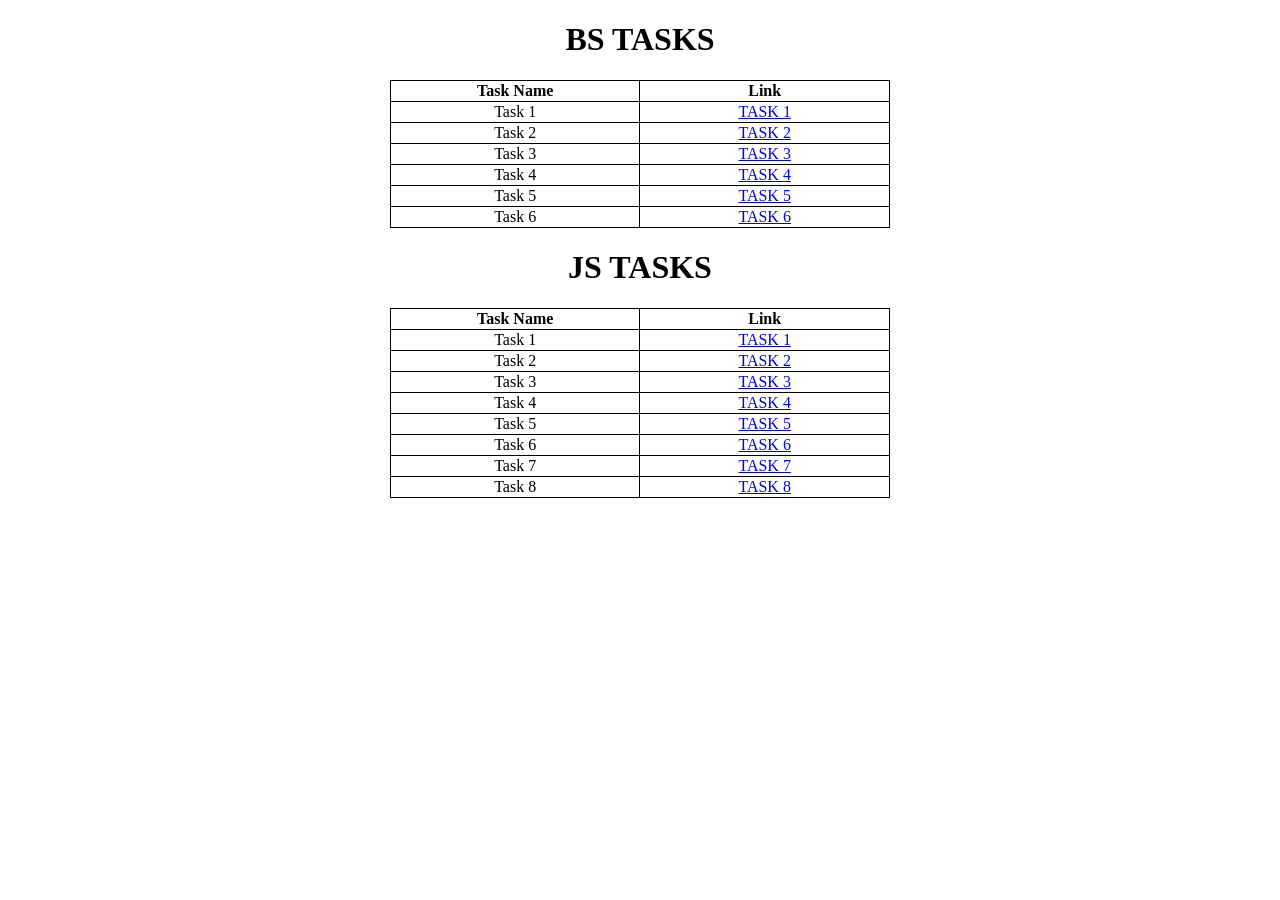
<file: index.html>
<!DOCTYPE html>
<html lang="en">
<head>
    <meta charset="UTF-8">
    <meta name="viewport" content="width=device-width, initial-scale=1.0">
    <title>Index</title>
    <style>
        h1 {
            text-align: center;
        }
        table, tr, td, th {
            border: 1px solid black;
            border-collapse: collapse;
            width: 500px;
            text-align: center;
        }
        table {
            margin-left: auto;
            margin-right: auto;
        }
    </style>
</head>
<body>
    <h1>BS TASKS</h1>
    <table>
        <tr>
            <th>Task Name</th>
            <th>Link</th>
        </tr>
        <tr>
            <td>Task 1</td>
            <td><a href="bs1.html" target="_blank">TASK 1</a></td>
        </tr>
        <tr>
            <td>Task 2</td>
            <td><a href="bs2.html" target="_blank">TASK 2</a></td>
        </tr>
        <tr>
            <td>Task 3</td>
            <td><a href="bs3.html" target="_blank">TASK 3</a></td>
        </tr>
        <tr>
            <td>Task 4</td>
            <td><a href="bs4.html" target="_blank">TASK 4</a></td>
        </tr>
        <tr>
            <td>Task 5</td>
            <td><a href="bs5.html" target="_blank">TASK 5</a></td>
        </tr>
        <tr>
            <td>Task 6</td>
            <td><a href="bs6.html" target="_blank">TASK 6</a></td>
        </tr>
    </table>
    <h1>JS TASKS</h1>
    <table>
        <tr>
            <th>Task Name</th>
            <th>Link</th>
        </tr>
        <tr>
            <td>Task 1</td>
            <td><a href="q1.html" target="_blank">TASK 1</a></td>
        </tr>
        <tr>
            <td>Task 2</td>
            <td><a href="q2.html" target="_blank">TASK 2</a></td>
        </tr>
        <tr>
            <td>Task 3</td>
            <td><a href="q3.html" target="_blank">TASK 3</a></td>
        </tr>
        <tr>
            <td>Task 4</td>
            <td><a href="q4.html" target="_blank">TASK 4</a></td>
        </tr>
        <tr>
            <td>Task 5</td>
            <td><a href="q5.html" target="_blank">TASK 5</a></td>
        </tr>
        <tr>
            <td>Task 6</td>
            <td><a href="q6.html" target="_blank">TASK 6</a></td>
        </tr>
        <tr>
            <td>Task 7</td>
            <td><a href="q7.html" target="_blank">TASK 7</a></td>
        </tr>
        <tr>
            <td>Task 8</td>
            <td><a href="q8.html" target="_blank">TASK 8</a></td>
        </tr>
    </table>
</body>
</html>
</file>
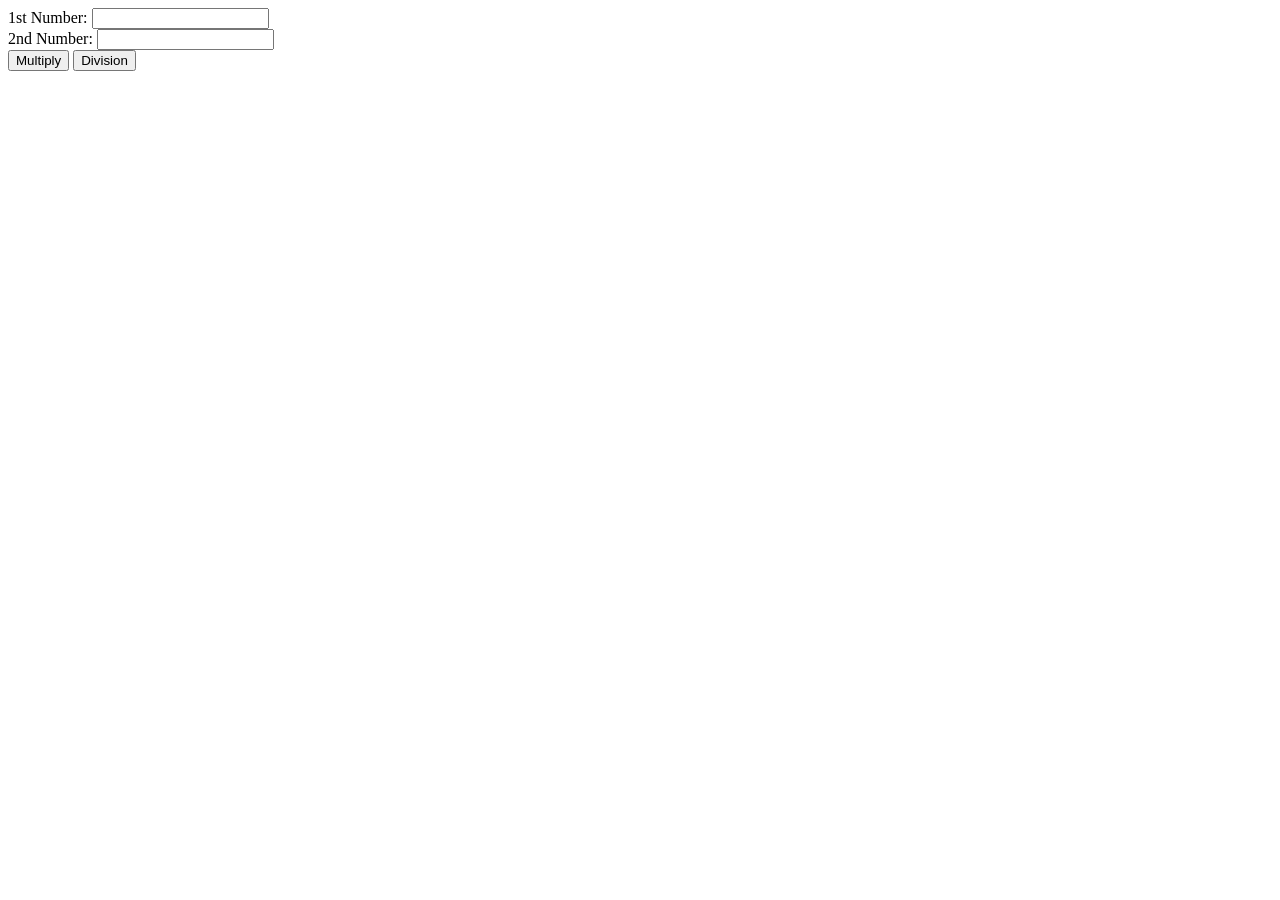
<file: q3.html>
<!DOCTYPE html>
<html lang="en">
<head>
    <meta charset="UTF-8">
    <meta name="viewport" content="width=device-width, initial-scale=1.0">
    <title>JS TASK - Q3</title>
</head>
<body>
    <form id="calculator_operation">
        <label for="num1">1st Number:</label>
        <input type="number" id="num1" required>
        <br>
        <label for="num2">2nd Number:</label>
        <input type="number" id="num2" required>
        <br>
        <button type="button" id="multiply">Multiply</button>
        <button type="button" id="division">Division</button>
    </form>
    <p id="result"></p>
    <script src="q3_jay.js"></script>
</body>
</html>
</file>
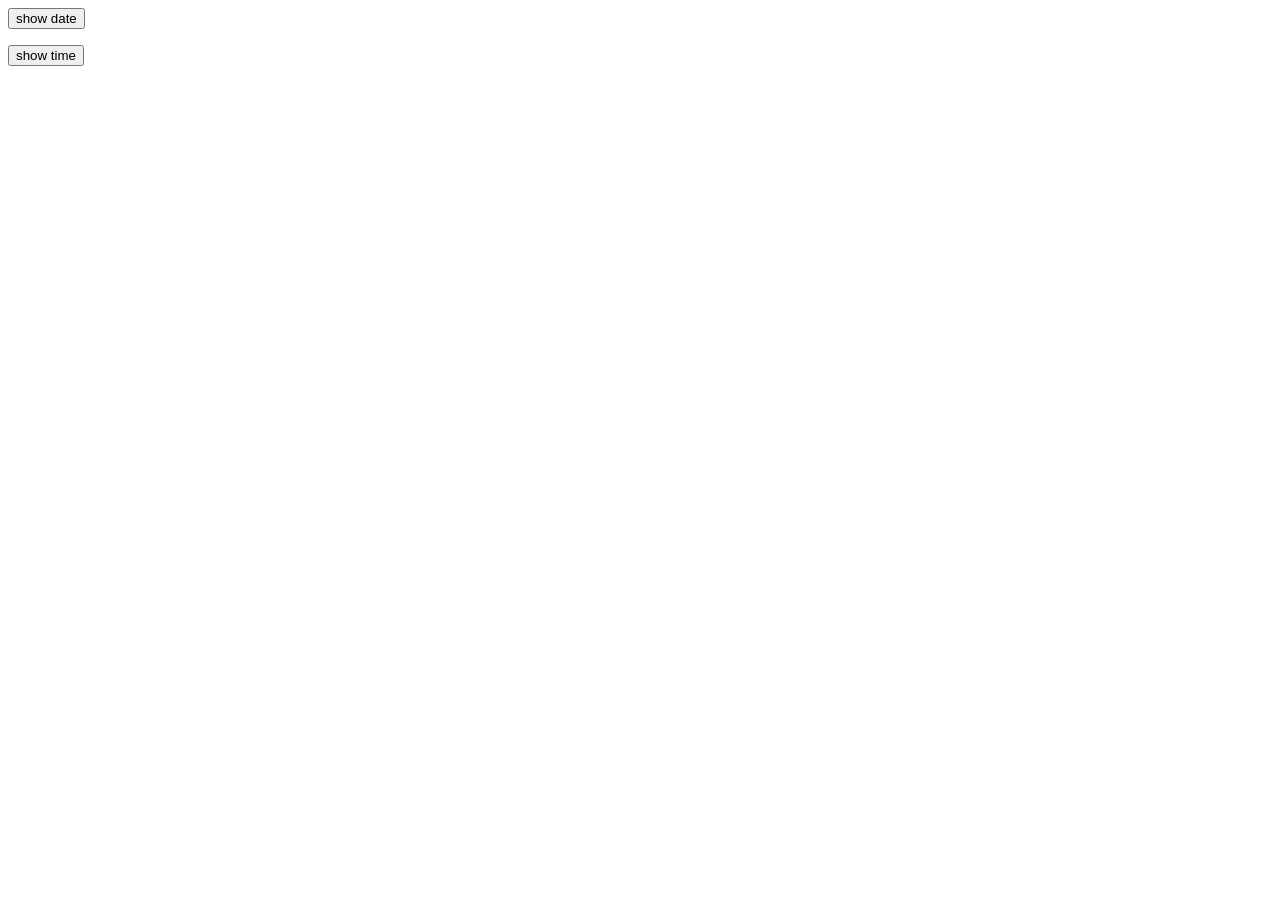
<file: q4.html>
<!DOCTYPE html>
<html lang="en">
<head>
    <meta charset="UTF-8">
    <meta name="viewport" content="width=device-width, initial-scale=1.0">
    <title>JS TASK- Q4</title>
</head>
<body>
    <button id="s_date">show date</button>
    <p id="date_display"></p>
    <button id="s_time">show time</button>
    <p id="time_display"></p>
    <script>
        document.getElementById("s_date").addEventListener("click",function(){
            const currentDate=new Date();
            const p_date=document.getElementById("date_display");
            p_date.textContent=currentDate.toDateString();
        });
        document.getElementById("s_time").addEventListener("click", function () {
            const currentTime = new Date();
            const p_time = document.getElementById("time_display");
            const options = { timeZoneName: 'short' };
            const localTime = currentTime.toLocaleTimeString('en-US', options);
            p_time.textContent =localTime;
        });
    </script>

</body>
</html>
</file>
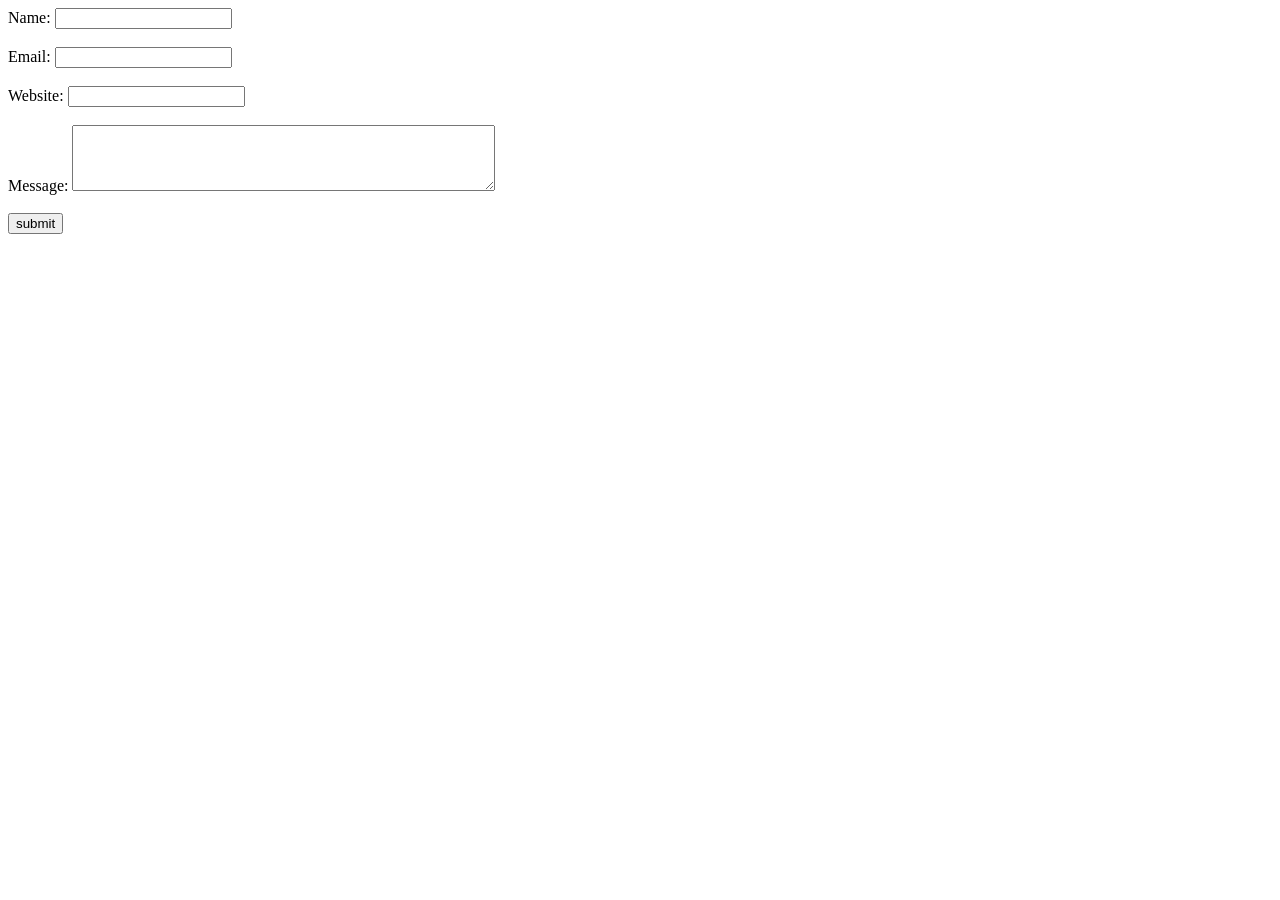
<file: q5.html>
<!DOCTYPE html>
<html lang="en">
<head>
    <meta charset="UTF-8">
    <meta name="viewport" content="width=device-width, initial-scale=1.0">
    <title>JS TASK- Q5</title>
</head>
<body>
    <form id="my_form">
        <label for="name">Name:</label>
        <input type="text" id="name" name="name">
        <div id="name_error" class="error"></div>
        <br>
        <label for="mail">Email:</label>
        <input type="email" id="email" name="email">
        <div id="mail_error" class="error"></div>
        <br>
        <label for="website">Website:</label>
        <input type="url" id="website" name="website">
        <div id="website_error" class="error"></div>
        <br>
        <label for="message">Message:</label>
        <textarea id="message" rows="4" cols="50" name="message"></textarea>
        <div id="text_error" class="error"></div>
        <br>
        <input type="submit" value="submit">
    </form>
    <script>
        document.getElementById("my_form").addEventListener('submit',function(event){
            const name=document.getElementById("name").value;
            const email=document.getElementById("email").value;
            const url=document.getElementById("website").value;
            const message=document.getElementById("message").value;
            let errors=false;

            if(name.length==0){
                document.getElementById("name_error").textContent="This field is required";
                errors=true;
            }
            else{
                document.getElementById("name_error").textContent="";
            }
            const email_regex = /^[^\s@]+@[^\s@]+\.[^\s@]+$/;
            if(!email_regex.test(email)){
                document.getElementById("mail_error").textContent="A valid email address is required";
                errors=true;
            }
            else{
                document.getElementById("mail_error").textContent="";
            }
            const website_regex = /^(https?|ftp):\/\/[^\s/$.?#].[^\s]*$/i;
            if(!website_regex.test(url)){
                document.getElementById("website_error").textContent="A valid url is required";
                errors=true;
            }
            else{
                document.getElementById("website_error").textContent="";
            }
            if(message.length==0){
                document.getElementById("text_error").textContent="This field is required";
                errors=true;
            }
            else{
                document.getElementById("text_error").textContent="";
            }
            if(errors){
                event.preventDefault();
            }
        });
    </script>
    <style>
        .error{
            color:red;
        }
    </style>
</body>
</html>
</file>
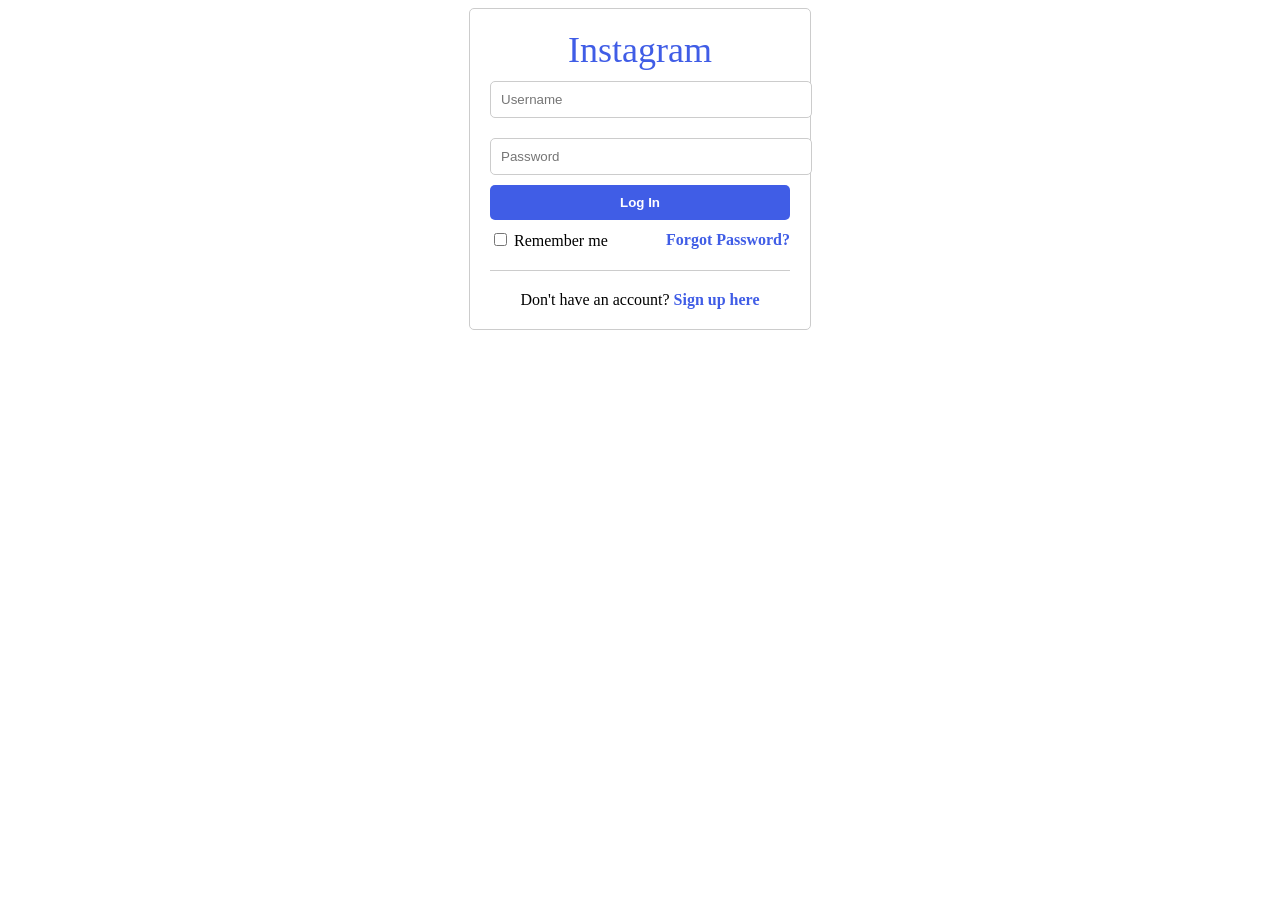
<file: q6.html>
<!DOCTYPE html>
<html lang="en">
<head>
    <meta charset="UTF-8">
    <meta name="viewport" content="width=device-width, initial-scale=1.0">
    <title>Instagram Login</title>
    <style>
        /* Container for the dialog box */
        .dialog-container {
            width: 300px;
            background-color: white;
            border: 1px solid #ccc;
            padding: 20px;
            border-radius: 5px;
            margin: 0 auto;
        }

        /* Instagram logo */
        .instagram-logo {
            text-align: center;
            font-size: 36px;
            color: #405de6;
        }

        /* Username and password input fields */
        input[type="text"],
        input[type="password"] {
            width: 100%;
            padding: 10px;
            margin: 10px 0;
            border: 1px solid #ccc;
            border-radius: 5px;
        }

        /* Log In button */
        .log-in-button {
            background-color: #405de6;
            color: white;
            border: none;
            padding: 10px;
            width: 100%;
            border-radius: 5px;
            font-weight: bold;
            cursor: pointer;
        }

        /* Remember me checkbox and Forgot Password link */
        .remember-forgot {
            display: flex;
            justify-content: space-between;
            align-items: center;
            margin-top: 10px;
        }

        /* Horizontal divider */
        .divider {
            border-top: 1px solid #ccc;
            margin: 20px 0;
        }

        /* Sign up link */
        .sign-up {
            text-align: center;
            margin-top: 10px;
        }

        /* Link styling */
        a {
            color: #405de6;
            text-decoration: none;
            font-weight: bold;
        }
    </style>
</head>
<body>
    <div class="dialog-container">
        <div class="instagram-logo">Instagram</div>
        <input type="text" placeholder="Username">
        <input type="password" placeholder="Password">
        <button class="log-in-button">Log In</button>
        <div class="remember-forgot">
            <label><input type="checkbox"> Remember me</label>
            <a href="#">Forgot Password?</a>
        </div>
        <div class="divider"></div>
        <div class="sign-up">
            Don't have an account? <a href="#">Sign up here</a>
        </div>
    </div>
</body>
</html>
</file>
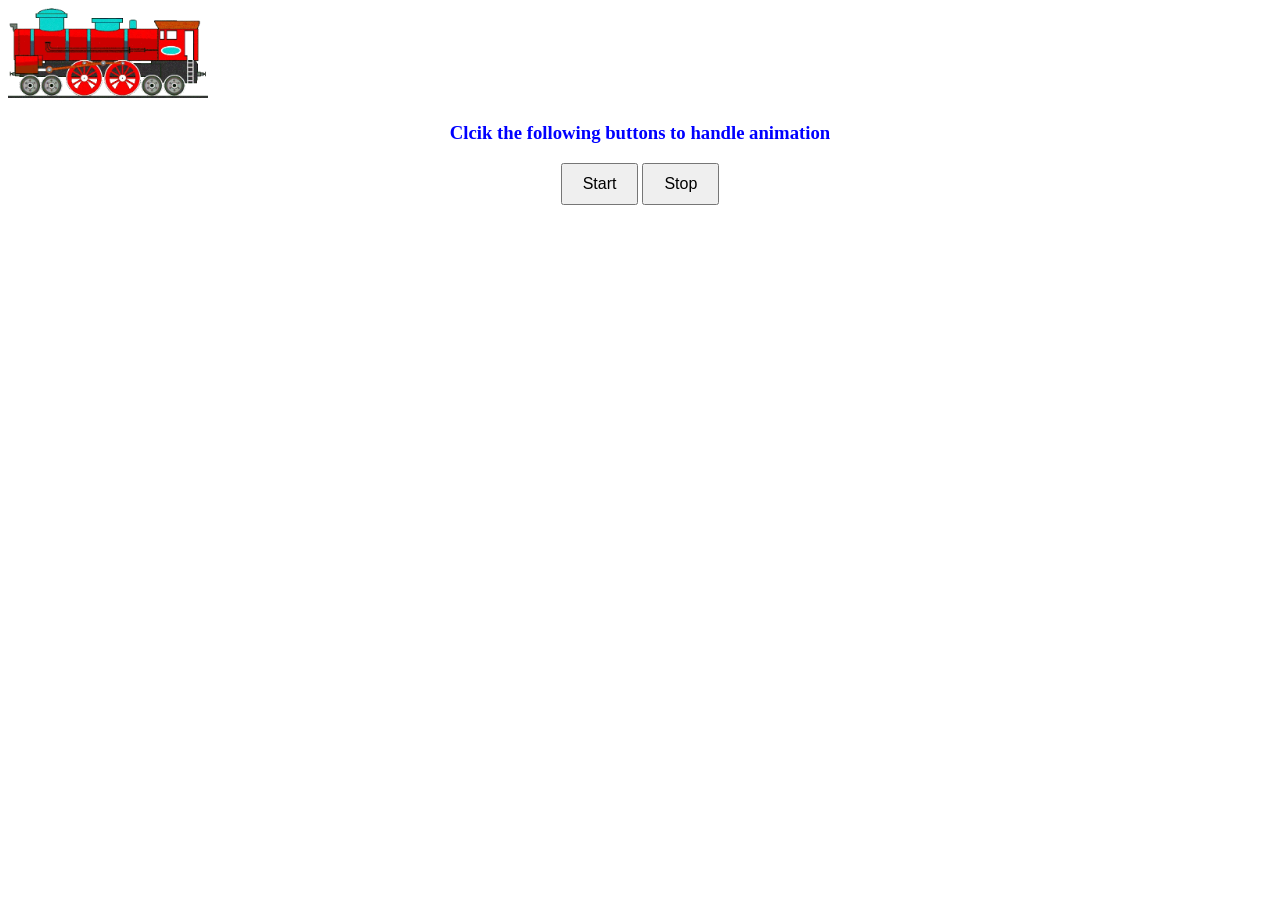
<file: q7.html>
<!DOCTYPE html>
<html lang="en">
<head>
    <meta charset="UTF-8">
    <meta name="viewport" content="width=device-width, initial-scale=1.0">
    <title>JS TASK- Q7</title>
    <style>
        @keyframes trainMove {
            0% {
                transform: translateX(-100%);
            }
            100% {
                transform: translateX(100%);
            }
        }
        .train {
            width: 200px; 
            position: relative;
            animation: trainMove 5s linear infinite; 
        }
        .button_container {
            text-align: center;
            margin-top: 20px;
        }
        button {
            padding: 10px 20px;
            font-size: 16px;
        }
        .para{
            color: blue;
        }
    </style>
</head>
<body>
    <img src="train.webp" alt="Train" class="train">
    <div class="button_container">
        <h3 class="para"><strong>Clcik the following buttons to handle animation</strong></h3>
        <button id="start_button">Start</button>
        <button id="stop_button">Stop</button>
    </div>

    <script>
        const train = document.querySelector(".train");
        const startButton = document.getElementById("start_button");
        const stopButton = document.getElementById("stop_button");
        let animationInterval;
        function start_train() {
            train.style.animationPlayState = "running";
        }
        function stop_train() {
            train.style.animationPlayState = "paused";
        }
        startButton.addEventListener("click", start_train);
        stopButton.addEventListener("click", stop_train);
    </script>
</body>
</html>
</file>
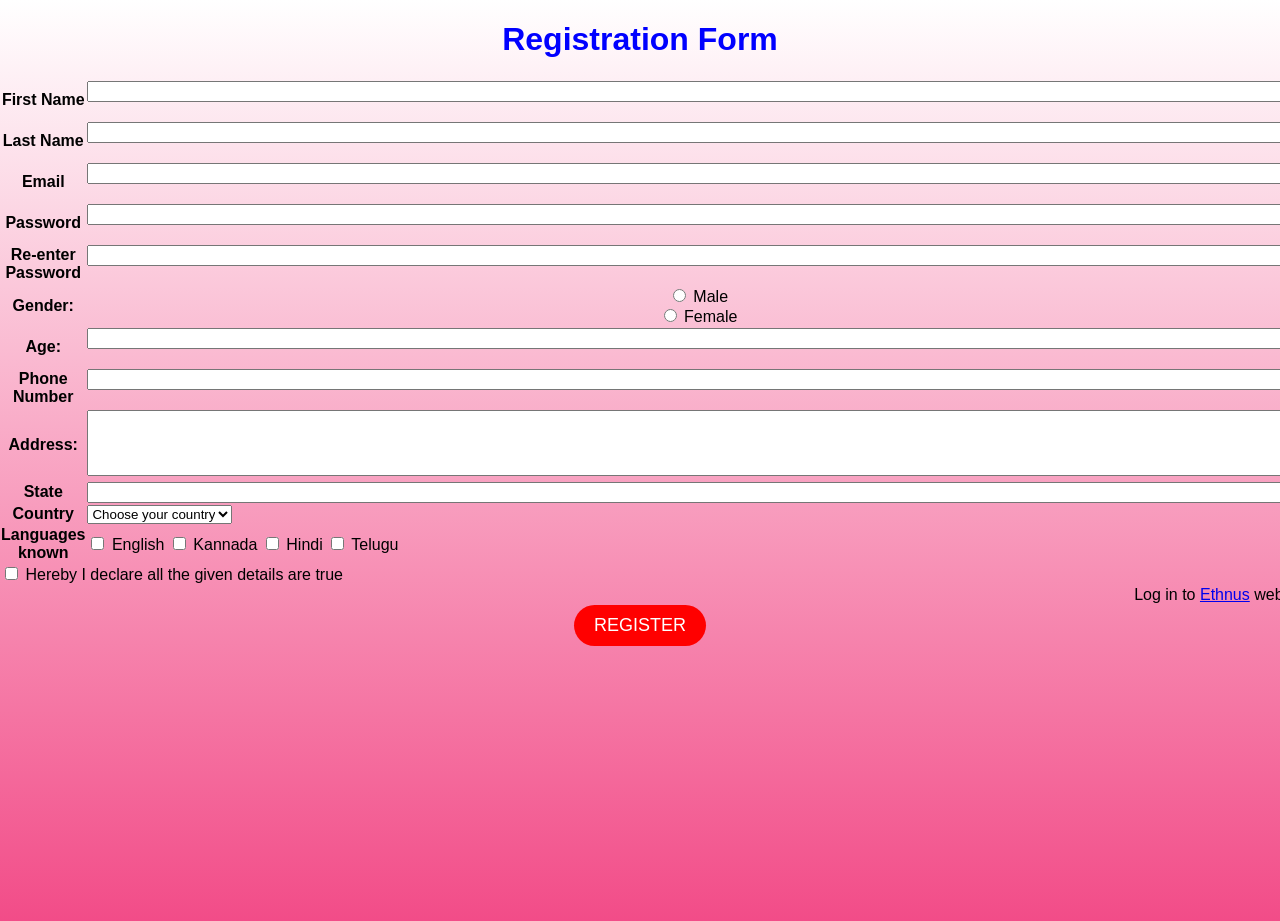
<file: q8.html>
<!DOCTYPE html>
<html lang="en">
<head>
    <meta charset="UTF-8">
    <meta name="viewport" content="width=device-width, initial-scale=1.0">
    <title>HTML TASK-Task5</title>
    <style>
        table {
        border-collapse: collapse;
        width: 100%;
    }

    td {
        border: none;
    }
    .l{
        text-align:center;
        width:100px;
    }
    .l1{
        width:200px;
    }
    input[type="text"],
    input[type="email"],
    input[type="password"],
    input[type="number"] {
        width: 100%;
        box-sizing: border-box;
    }
    .gender-radio {
        display: flex;
        flex-direction: column;
    }

    .gender-radio label {
        text-align: center;
    }
    .last{
        text-align: right;
    }
    .heading{
        text-align: center;
        color: blue;
    }
    body{
        background: linear-gradient(to bottom, white 0%, #f24c88 100%);
            margin: 0;
            padding: 0;
            font-family: Arial, sans-serif;
            height: 100vh;
            overflow: hidden;
    }
    #register_button{
            background-color: red;
            color: white;
            border: none;
            padding: 10px 20px;
            border-radius: 25px; 
            cursor: pointer;
            font-size: 18px;
    }
    .error{
        color: red;
    }
    </style>
</head>
<body>
    <form method="post">
        <h1 class="heading">Registration Form</h1>
    <table>
        <tr>
            <td class="l"><label for="fn" ><strong>First Name</strong></label></td>
            <td class="l1"><input  type="text" id="fn" name="fn" required><div id="fn_error" class="error"></div><br></td>
            
        </tr>
        <tr>
            <td class="l"><label for="ln" ><strong>Last Name</strong></label></td>
            <td class="l1"><input  type="text" id="ln" name="ln" required><div id="ln_error" class="error"></div><br></td>
            
        </tr>
        <tr>
            <td class="l"><label for="em" ><strong>Email</strong></label></td>
            <td class="l1"><input type="email" id="em" name="em" required><div id="em_error" class="error"></div><br></td>
            
        </tr>
        <tr>
            <td class="l"><label for="pw" ><strong>Password</strong></label></td>
            <td class="l1"><input type="password" id="pw" name="pw" required><div id="pw_error" class="error"></div><br></td>
            
        </tr>
        <tr>
            <td class="l"><label for="pw1" ><strong>Re-enter Password</strong></label></td>
            <td class="l1"><input type="password" id="pw1" name="pw1" required><div id="pw1_error" class="error"></div><br></td>
            
        </tr>
        <tr>
            <td class="l"><label for="gen"><strong>Gender:</strong></label></td>
        <td class="l1">
            <div class="gender-radio">
                <label><input type="radio" name="gender" value="male"> Male</label>
                <label><input type="radio" name="gender" value="female"> Female</label>
            </div>
        </td>
        </tr>
        <tr>
            <td class="l"><label for="age" ><strong>Age:</strong></label></td>
            <td class="l1"><input type="number" id="age" name="age" required><div id="age_error" class="error"></div><br></td>
            
        </tr>
        <tr>
            <td class="l"><label for="ph" ><strong>Phone Number</strong></label></td>
            <td class="l1"><input type="number" id="ph" name="ph" required><div id="ph_error" class="error"></div><br></td>
            
        </tr>
        <tr>
            <td class="l"><label for="address"><strong>Address:</strong></label></td>
            <td class="l1"><textarea id="address" name="address" rows="4" cols="150" required></textarea><div id="address_error" class="error"></div></td>
            
        </tr>
        <tr>
            <td class="l"><label for="s" ><strong>State</strong></label></td>
            <td class="l1"><input  type="text" id="s" name="s" required><div id="s_error" class="error"></div></td>
            
        </tr>
        <tr>
            <td class="l"><label for="country" ><strong>Country</strong></label></td>
            <td class="l1"><select id="country" name="country" required>
                <option value="" disabled selected>Choose your country</option>
                <option value="usa">USA</option>
                <option value="canada">Canada</option>
                <option value="india">India</option>
            </select></td>
        </tr>
        <tr>
            <td class="l"><label for="languages_known"><strong>Languages known</strong></label></td>
            <td class="l1">
                <input type="checkbox" id="english" name="languages_known[]" value="english">
                <label for="english">English</label>
                
                <input type="checkbox" id="kannada" name="languages_known[]" value="kannada">
                <label for="kannada">Kannada</label>
                
                <input type="checkbox" id="Hindi" name="languages_known[]" value="Hindi">
                <label for="Hindi">Hindi</label>
                
                <input type="checkbox" id="Telugu" name="languages_known[]" value="Telugu">
                <label for="Telugu">Telugu</label>
            </td>
        </tr>
        <tr>
            <td colspan="2">
                <input type="checkbox" >
                <label>Hereby I declare all the given details are true</label>
            </td>
        </tr>
        <tr>
            <td colspan="2" class="last">
                Log in to <a href="https://ethnus.com/">Ethnus</a> website
            </td>
        </tr>
    </table>
    <div style="text-align:center">
    <button type="button" id="register_button">REGISTER</button>
</div>
<script>
    document.getElementById("register_button").addEventListener('click',function(){
        const first_n=document.getElementById("fn").value;
        const last_n=document.getElementById("ln").value;
        const email=document.getElementById("em").value;
        const password=document.getElementById("pw").value;
        const password1=document.getElementById("pw1").value;
        const age=document.getElementById("age").value;
        const phone=document.getElementById("ph").value;
        const addr=document.getElementById("address").value;
        const state=document.getElementById("s").value;
        let errors=false;

        if(first_n.length==0){
            document.getElementById("fn_error").textContent="POOR";
            errors=true;
        }
        else{
            document.getElementById("fn_error").textContent="";
        }
        if(last_n.length==0){
            document.getElementById("ln_error").textContent="POOR";
            errors=true;
        }
        else{
            document.getElementById("ln_error").textContent="";
        }
        if(email.length==0){
            document.getElementById("em_error").textContent="POOR";
            errors=true;
        }
        else{
            document.getElementById("em_error").textContent="";
        }
        if(password.length==0){
            document.getElementById("pw_error").textContent="POOR";
            errors=true;
        }
        else{
            document.getElementById("pw_error").textContent="";
        }
        if(password1.length==0){
            document.getElementById("pw1_error").textContent="POOR OR MISMATCH";
            errors=true;
        }
        else{
            document.getElementById("pw1_error").textContent="";
        }
        if(age.length==0){
            document.getElementById("age_error").textContent="POOR";
            errors=true;
        }
        else{
            document.getElementById("age_error").textContent="";
        }
        if(phone.length==0){
            document.getElementById("ph_error").textContent="POOR";
            errors=true;
        }
        else{
            document.getElementById("ph_error").textContent="";
        }
        if(addr.length==0){
            document.getElementById("address_error").textContent="POOR";
            errors=true;
        }
        else{
            document.getElementById("address_error").textContent="";
        }
        if(state.length==0){
            document.getElementById("s_error").textContent="POOR";
            errors=true;
        }
        else{
            document.getElementById("s_error").textContent="";
        }
        if(errors){
            event.preventDefault();
        }
    });
</script>
</body>
</html>
</file>
